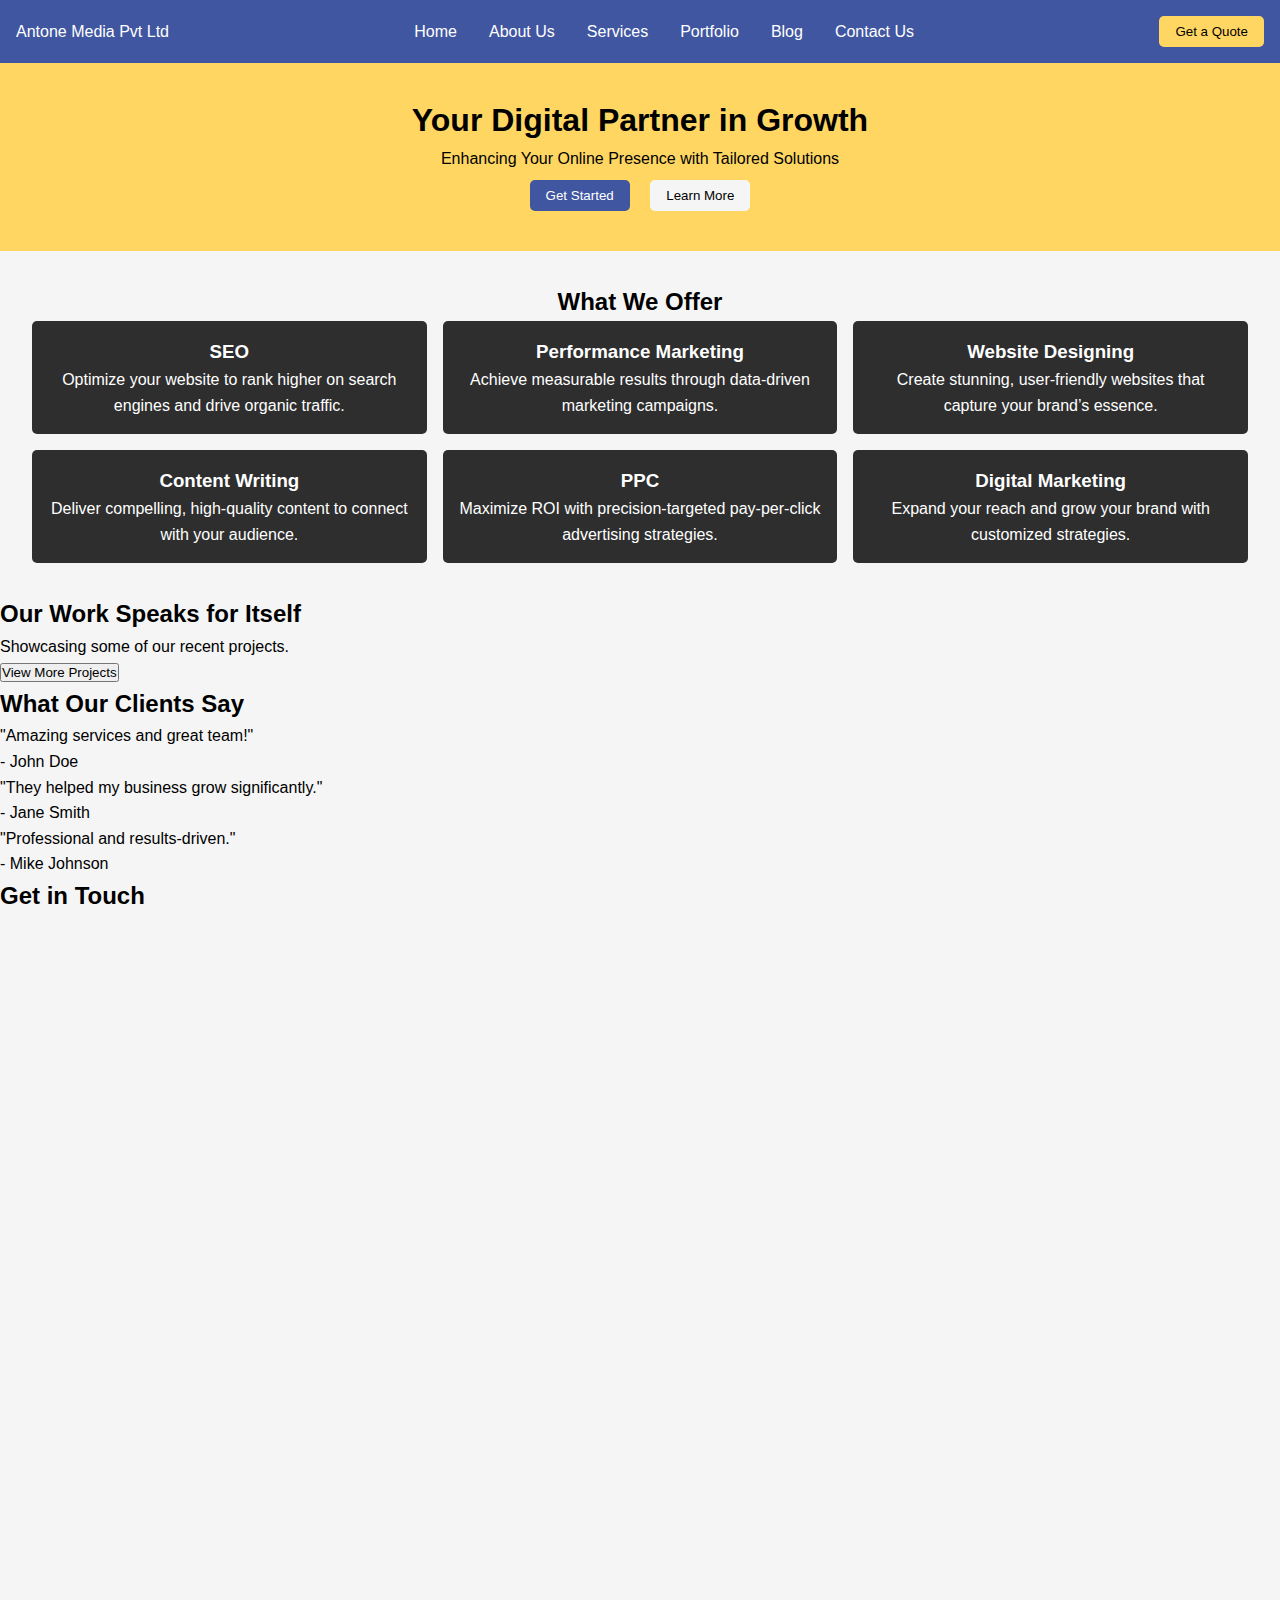
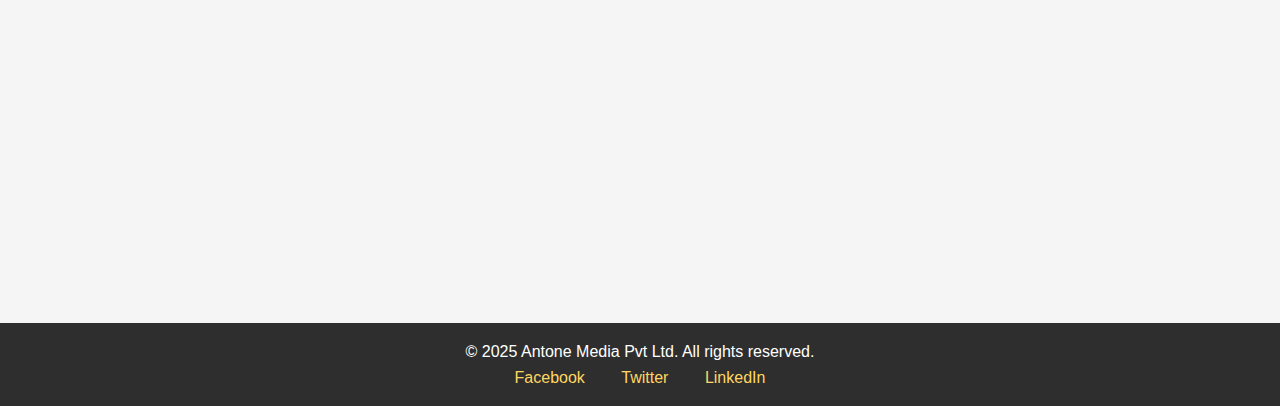
<file: index.html>
<!DOCTYPE html>
<html lang="en">
<head>
  <meta charset="UTF-8">
  <meta name="viewport" content="width=device-width, initial-scale=1.0">
  <title>Antone Media Pvt Ltd</title>
  <link rel="stylesheet" href="styles.css">
  <style>
    /* Include CSS code here */
    /* Paste the CSS code provided below here */
  </style>
</head>
<body>
  <!-- Navigation Bar -->
  <nav class="navbar">
    <div class="logo">Antone Media Pvt Ltd</div>
    <ul class="nav-links">
      <li><a href="#home">Home</a></li>
      <li><a href="#about">About Us</a></li>
      <li><a href="#services">Services</a></li>
      <li><a href="#portfolio">Portfolio</a></li>
      <li><a href="#blog">Blog</a></li>
      <li><a href="#contact">Contact Us</a></li>
    </ul>
    <button class="quote-button">Get a Quote</button>
  </nav>

  <!-- Hero Section -->
  <header class="hero-section">
    <h1>Your Digital Partner in Growth</h1>
    <p>Enhancing Your Online Presence with Tailored Solutions</p>
    <div class="hero-buttons">
      <button class="start-button">Get Started</button>
      <button class="learn-button">Learn More</button>
    </div>
  </header>

  <!-- Services Section -->
  <section id="services" class="services-section">
    <h2>What We Offer</h2>
    <div class="services-grid">
      <div class="service-card">
        <h3>SEO</h3>
        <p>Optimize your website to rank higher on search engines and drive organic traffic.</p>
      </div>
      <div class="service-card">
        <h3>Performance Marketing</h3>
        <p>Achieve measurable results through data-driven marketing campaigns.</p>
      </div>
      <div class="service-card">
        <h3>Website Designing</h3>
        <p>Create stunning, user-friendly websites that capture your brand’s essence.</p>
      </div>
      <div class="service-card">
        <h3>Content Writing</h3>
        <p>Deliver compelling, high-quality content to connect with your audience.</p>
      </div>
      <div class="service-card">
        <h3>PPC</h3>
        <p>Maximize ROI with precision-targeted pay-per-click advertising strategies.</p>
      </div>
      <div class="service-card">
        <h3>Digital Marketing</h3>
        <p>Expand your reach and grow your brand with customized strategies.</p>
      </div>
    </div>
  </section>

  <!-- Portfolio Section -->
  <section id="portfolio" class="portfolio-section">
    <h2>Our Work Speaks for Itself</h2>
    <p>Showcasing some of our recent projects.</p>
    <button class="view-more-btn">View More Projects</button>
  </section>

  <!-- Testimonials Section -->
  <section id="testimonials" class="testimonials-section">
    <h2>What Our Clients Say</h2>
    <div class="testimonials-grid">
      <div class="testimonial">
        <p>"Amazing services and great team!"</p>
        <p>- John Doe</p>
      </div>
      <div class="testimonial">
        <p>"They helped my business grow significantly."</p>
        <p>- Jane Smith</p>
      </div>
      <div class="testimonial">
        <p>"Professional and results-driven."</p>
        <p>- Mike Johnson</p>
      </div>
    </div>
  </section>

  <!-- Contact Section -->
  <section id="contact" class="contact-section">
  <h2>Get in Touch</h2>
  <iframe src="https://docs.google.com/forms/d/e/1FAIpQLSco6j5Y8fn2jLYJ6j0qdXeOnBzmWHvnIXcSm_gTlqlCAFmPgQ/viewform?embedded=true" 
          width="640" height="991" frameborder="0" marginheight="0" marginwidth="0">Loading…</iframe>
</section>

  <!-- Footer Section -->
  <footer>
    <p>&copy; 2025 Antone Media Pvt Ltd. All rights reserved.</p>
    <div class="social-links">
      <a href="#">Facebook</a>
      <a href="#">Twitter</a>
      <a href="#">LinkedIn</a>
    </div>
  </footer>
</body>
</html>
</file>
<file: styles.css>
/* Reset Styles */
* {
  margin: 0;
  padding: 0;
  box-sizing: border-box;
}

/* Root Colors */
:root {
  --primary-color: #4056A1;
  --secondary-color: #FFD662;
  --bg-light: #F5F5F5;
  --bg-dark: #2E2E2E;
  --text-dark: #000;
  --text-light: #FFF;
}

/* General Styling */
body {
  font-family: Arial, sans-serif;
  background-color: var(--bg-light);
  color: var(--text-dark);
  line-height: 1.6;
}

/* Navigation Bar */
.navbar {
  display: flex;
  justify-content: space-between;
  align-items: center;
  padding: 1rem;
  background-color: var(--primary-color);
  color: var(--text-light);
}

.nav-links {
  list-style: none;
  display: flex;
}

.nav-links li {
  margin: 0 1rem;
}

.nav-links a {
  text-decoration: none;
  color: var(--text-light);
  transition: color 0.3s;
}

.nav-links a:hover {
  color: var(--secondary-color);
}

.quote-button {
  padding: 0.5rem 1rem;
  background-color: var(--secondary-color);
  color: var(--text-dark);
  border: none;
  border-radius: 5px;
  cursor: pointer;
}

/* Hero Section */
.hero-section {
  text-align: center;
  padding: 2rem;
  background-color: var(--secondary-color);
  color: var(--text-dark);
}

.hero-buttons button {
  padding: 0.5rem 1rem;
  margin: 0.5rem;
  border: none;
  border-radius: 5px;
  cursor: pointer;
}

.start-button {
  background-color: var(--primary-color);
  color: var(--text-light);
}

.learn-button {
  background-color: var(--bg-light);
  color: var(--text-dark);
}

/* Services Section */
.services-section {
  padding: 2rem;
  background-color: var(--bg-light);
  text-align: center;
}

.services-grid {
  display: grid;
  grid-template-columns: repeat(auto-fit, minmax(300px, 1fr));
  gap: 1rem;
}

.service-card {
  padding: 1rem;
  background-color: var(--bg-dark);
  color: var(--text-light);
  border-radius: 5px;
}

/* Footer */
footer {
  text-align: center;
  padding: 1rem;
  background-color: var(--bg-dark);
  color: var(--text-light);
}

.social-links a {
  margin: 0 1rem;
  color: var(--secondary-color);
  text-decoration: none;
}

.social-links a:hover {
  text-decoration: underline;
}
/* Contact Section iframe */
.contact-section iframe {
  width: 100%;
  max-width: 640px;
  height: 1000px; /* Adjust height if needed */
  border: none;
}
</file>
